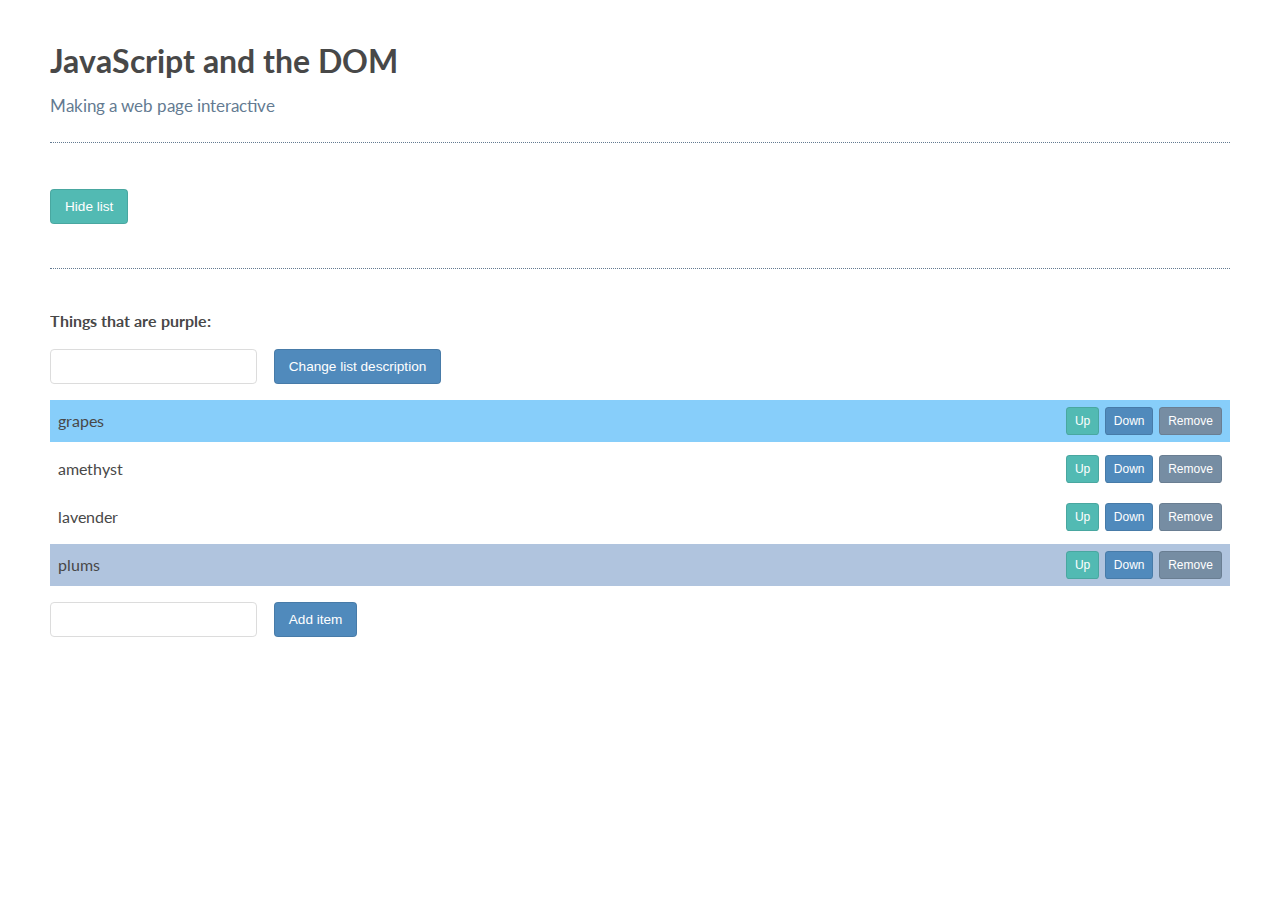
<file: JS and DOM - projet 1/JS and DOM - projet 1/index.html>
<!DOCTYPE html>
<html>
  <head>
    <title>JavaScript and the DOM</title>
    <link rel="stylesheet" href="css/style.css">
  </head>
  <body>
    <h1 id="myHeading">JavaScript and the DOM</h1>
    <p>Making a web page interactive</p>
    <button id="toggleList">Hide list</button>
    <div class="list">
      <p class="description">Things that are purple:</p>
      <input type="text" class="description">
      <button class="description">Change list description</button>
      <ul>
        <li>grapes</li>
        <li>amethyst</li>
        <li>lavender</li>
        <li>plums</li>
      </ul>
      <input type="text" class="addItemInput">
      <button class="addItemButton">Add item</button>
    </div>
    <script src="app_test.js"></script>
  </body>
</html>
</file>
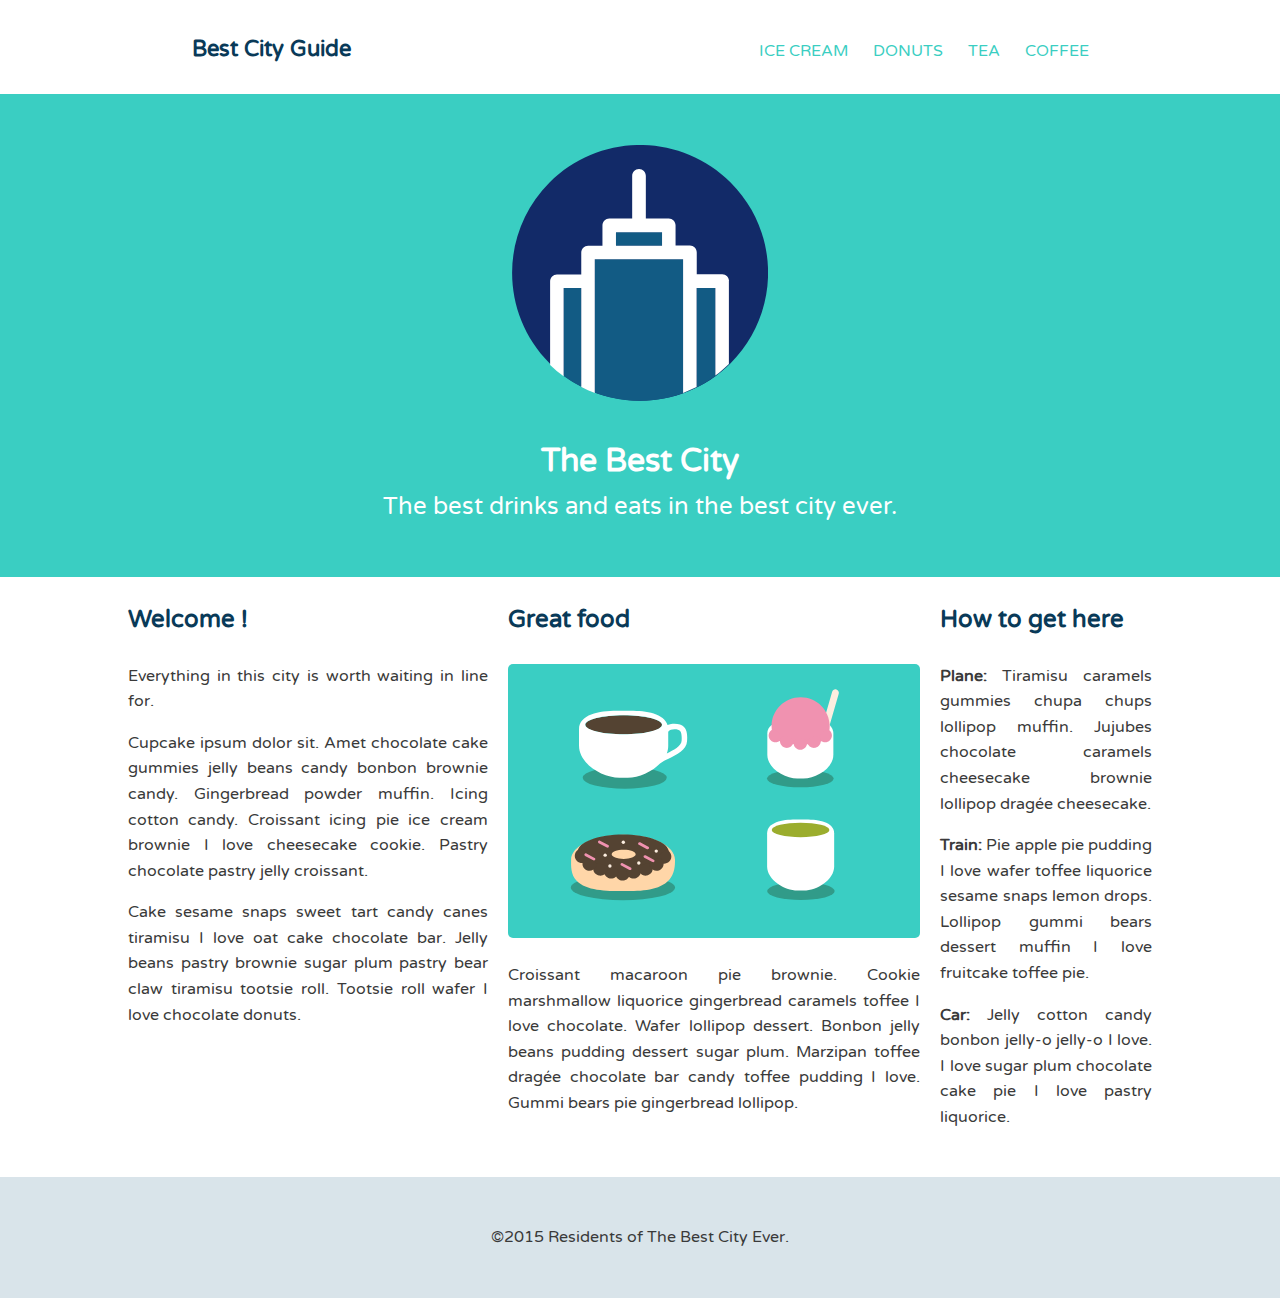
<file: CSS - projet 1/CSS - projet 1/indexTest.html>
<!DOCTYPE html>

<html>

<head>
    <meta name="viewport" content="width=device-width, initial-scale=1.0"/>
    <title>Best City Guide</title>
    <link href='https://fonts.googleapis.com/css?family=Varela+Round' rel='stylesheet' type='text/css'>
    <link rel="stylesheet" href="css/style.css">
</head>

<body>
    <header>
        <h1><a href=#>Best City Guide</a></h1>
        <nav>
            <a href=#>ICE CREAM</a>
            <a href=#>DONUTS</a>
            <a href=#>TEA</a>
            <a href=#>COFFEE</a>
        </nav>
    </header>

    <section id="banner">
            <img id="logo" src="img/city-logo.svg" alt="City">
            <h2>The Best City</h2>
            <p>The best drinks and eats in the best city ever.</p>
    </section>
   
   <div>
    <section id="first">
        <h3>Welcome !</h3>
        <p>Everything in this city is worth waiting in line for.</p>
        <p>Cupcake ipsum dolor sit. Amet chocolate cake gummies jelly beans candy bonbon brownie candy. Gingerbread powder muffin. Icing cotton candy. Croissant icing pie ice cream brownie I love cheesecake cookie. Pastry chocolate pastry jelly croissant.</p>
        <p>Cake sesame snaps sweet tart candy canes tiramisu I love oat cake chocolate bar. Jelly beans pastry brownie sugar plum pastry bear claw tiramisu tootsie roll. Tootsie roll wafer I love chocolate donuts.</p>
    </section>

    <section id="second">
        <h3>Great food</h3>
        <img id="food" src="img/treats.svg" alt="Drinks and eats">
        <p>Croissant macaroon pie brownie. Cookie marshmallow liquorice gingerbread caramels toffee I love chocolate. Wafer lollipop dessert. Bonbon jelly beans pudding dessert sugar plum. Marzipan toffee dragée chocolate bar candy toffee pudding I love. Gummi bears pie gingerbread lollipop.</p>
    </section>

    <section id="third">
        <h3>How to get here</h3>
        <p><strong>Plane:</strong> Tiramisu caramels gummies chupa chups lollipop muffin. Jujubes chocolate caramels cheesecake brownie lollipop dragée cheesecake.</p>
        <p><strong>Train:</strong> Pie apple pie pudding I love wafer toffee liquorice sesame snaps lemon drops. Lollipop gummi bears dessert muffin I love fruitcake toffee pie.</p>
        <p><strong>Car:</strong> Jelly cotton candy bonbon jelly-o jelly-o I love. I love sugar plum chocolate cake pie I love pastry liquorice.</p>
    </section>
    </div>

    <footer>
        <p>©2015 Residents of The Best City Ever.</p>
    </footer>


</body>

</html>
</file>
<file: JS and DOM - projet 1/JS and DOM - projet 1/css/style.css>
@import 'https://fonts.googleapis.com/css?family=Lato:400,700';

body {
  color: #484848;
  font-family: 'Lato', sans-serif;
  padding: .45em 2.65em 3em;
  line-height: 1.5;
}
h1 {
  margin-bottom: 0;
}
h1 + p {
  font-size: 1.08em;
  color: #637a91;
  margin-top: .5em;
  margin-bottom: 2.65em;
  padding-bottom: 1.325em;
  border-bottom: 1px dotted;
}
ul {
  padding-left: 0;
  list-style: none;
}
li {
  padding: .45em .5em;
  margin-bottom: .35em;
  display: flex;
  align-items: center;
}
input,
button {
  font-size: .85em;
  padding: .65em 1em;
  border-radius: .3em;
  outline: 0;
}
input {
  border: 1px solid #dcdcdc;
  margin-right: 1em;
}
div {
  margin-top: 2.8em;
  padding: 1.5em 0 .5em;
  border-top: 1px dotted #637a91;
}
p.description,
p:nth-of-type(2) {
  font-weight: bold;
}
/* Buttons */
button {
  color: white;
  background: #508abc;
  border: solid 1px;
  border-color: rgba(0, 0, 0, .1);
  cursor: pointer;
}
button + button {
  margin-left: .5em;
}
p + button {
  background: #52bab3;
}
.list button + button {
  background: #768da3;
}
.list li button + button {
  background: #508abc;
}
li button:first-child {
  margin-left: auto;
  background: #52bab3;
}
.list li button:last-child {
  background: #768da3;
}
li button {
  font-size: .75em;
  padding: .5em .65em;
}
</file>
<file: CSS - projet 1/CSS - projet 1/css/style.css>
body {
    font-family: 'Varela Round', sans-serif;
	line-height: 1.6;
	color: #3a3a3a;
    margin: 0;
    display: flex;
    flex-direction: column;
}

p {
    text-align: justify;
}

#banner, header, footer{
    text-align: center;
}

h3{
    color: #093a58;
    font-size: 1.5em;
}

h1 a{
    color: #093a58;
    font-size: 0.7em;
}

nav {
    display: flex;
    justify-content: center;
    flex-direction: column;
}

nav a{
    color: #3acec2;
    padding-bottom: 15px;
    
}

a {
    text-decoration: none;
}

a:hover {
	color: #093a58;
}

#banner {
	color: #fff;
	background: #3acec2;
	padding: 3.2em 0;
    margin-bottom: 48px;
}

#banner p {
    text-align: center;
}

#logo{
    width: 50%;
}

#food{
    border-radius: 5px;
}

#first, #second, #third{
    max-width: 90%;
}

footer {
	background: #d9e4ea;
	padding: 2em 0;
    margin-top: 30px;
    display: flex;
    justify-content: center;
}

/* media queries-------------------------------------------*/

@media (min-width: 769px) {
	nav {
        display: flex;
        flex-direction: row;
    }

    
    nav a {
        padding-left: 25px;
    }

    #logo {
        width: 25%;
    }

    section#second {
        padding: 0px 20px 0px 20px;
    }

    div {
        display: flex;
        padding: 0px 20px 0px 20px;
    }
    
}
@media (min-width: 1025px) {
	header {
        display: flex;
        justify-content: space-around;
        align-items: baseline;
    }

    nav {
        display: flex;
        flex-direction: row;
    }
    
    div{
    max-width: 80%;
    margin: auto;
    }

    #logo{
        width: 20%;
    }

    #banner h2 {
        font-size: 2em;
        margin-bottom: 0px;
    }

    #banner p {
        font-size: 1.5em;
        margin-bottom: 0px;
        margin-top: 0px;
    }

    #banner{
        margin-bottom: 0px;
    }
}
</file>
